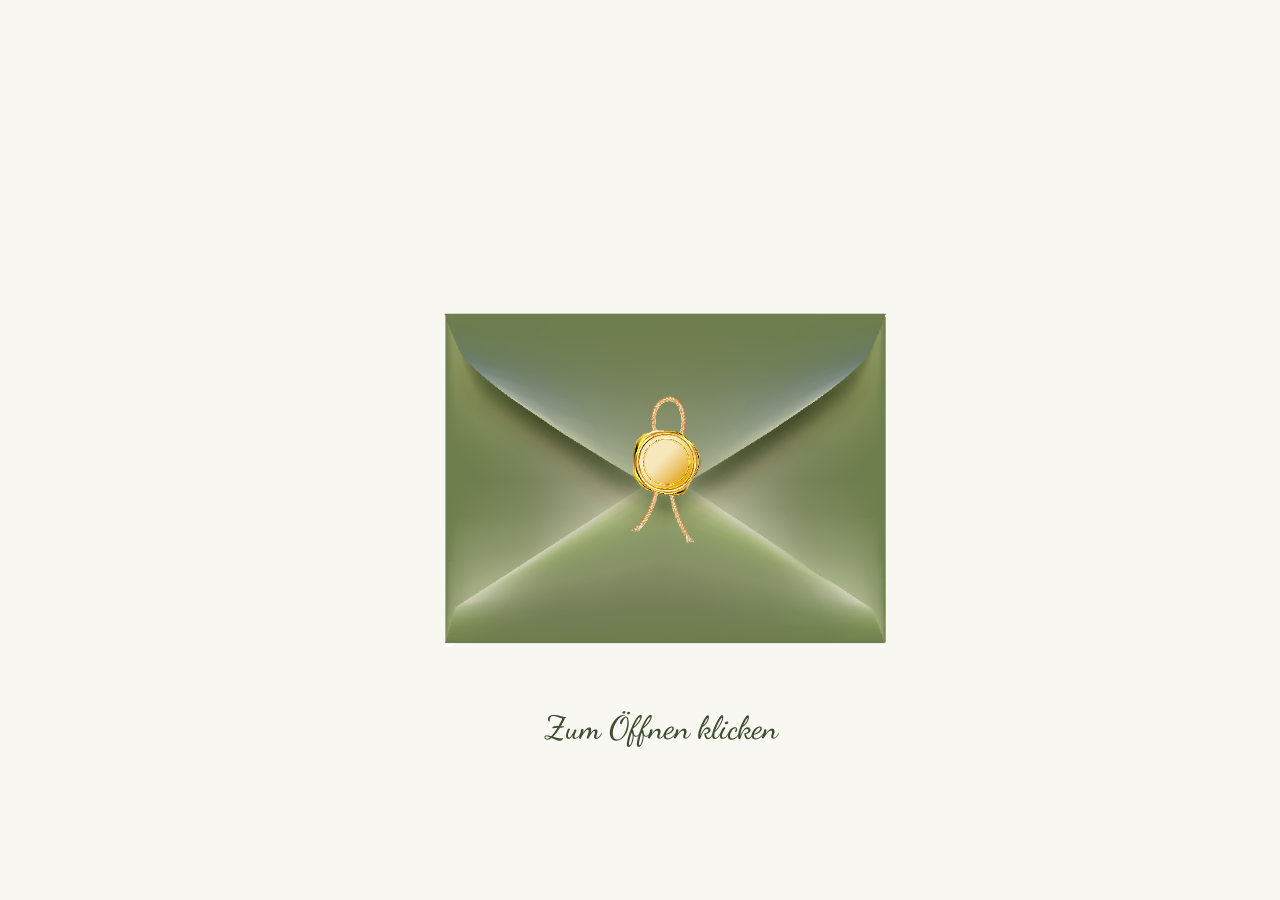
<file: index.html>
<!doctype html>
<html lang="de">

<head>
    <meta charset="UTF-8">
    <meta name="viewport" content="width=device-width, initial-scale=1.0">

    <meta name="theme-color" content="#f8f7f2">
    <meta name="description" content="Die Hochzeitseinladung von Karin und Thomas am 11. Juni 2027.">

    <title>Karin &amp; Thomas | Hochzeit</title>

    <link rel="stylesheet" href="css/style.css?v=5">
</head>

<body>

    <main>
        <section class="intro" id="envelopeIntro" aria-label="Einladung öffnen">
            <button
                class="envelope-stage"
                id="envelopeStage"
                type="button"
                aria-label="Hochzeitseinladung öffnen">
                <span class="envelope-state envelope-closed" aria-hidden="true">
                    <img src="assets/closed-envelope.svg" alt="">
                </span>
                <span class="envelope-state envelope-open" aria-hidden="true">
                    <img src="assets/open-envelope.svg" alt="">
                </span>
                <span class="seal-layer" aria-hidden="true">
                    <img src="assets/seal.svg" alt="">
                </span>
                <span class="open-hint">Zum Öffnen klicken</span>
            </button>
        </section>

        <div class="wedding-site" id="weddingSite" aria-hidden="true" tabindex="-1">
            <header class="hero section-wrap" id="start">
                <div class="hero-illustration" role="img" aria-label="Karin und Thomas vor einem blühenden Torbogen">
                    <img class="hero-arch" src="assets/home-arkaplan.png" alt="">
                    <img class="hero-couple" src="assets/gelin-damat.png" alt="">
                </div>
                <div class="hero-copy">
                    
                    <h1>Karin <span>&amp;</span> Thomas</h1>
                    <p class="eyebrow">Laden wir euch / dich  herzlich dazu ein, unsere Hochzeit gemeinsam zu feiern</p>
                    <p class="hero-date">11<span>·</span>Juni 2027 <span>·</span> Horb</p>
                </div>
            </header>

                        <section class="feedback-section section-wrap" aria-labelledby="feedbackTitle">
                <h2 class="feedback-title" id="feedbackTitle">Bitte gebt uns euer Feedback bis spätestens 31.12.2026</h2>
                <button class="button button-solid" id="openRsvpForm" type="button" aria-haspopup="dialog" aria-controls="rsvpDialog">Zusage erbeten</button>
            </section>

            <section class="event-section section-wrap" id="hochzeit">
                <div class="event-art" aria-hidden="true">
                    <img src="assets/png-sandalye.png" alt="">
                </div>
                <div class="event-details">
                    <div class="section-heading">
                        <p class="eyebrow">Eure Anreise zur </p>
                        <h2>Trauung</h2>
                    </div>
                    <div class="event-copy">
                        <p class="event-date">11. Juni 2027</p>
                        <p>Beginn um 11:30 Uhr</p>
                        <p>Rathaus, 72160 Horb</p>
            
                        <a class="button button-outline" href="https://www.google.com/maps/search/?api=1&amp;query=Marktplatz+4%2C+72160+Horb+am+Neckar" target="_blank" rel="noopener noreferrer">Anfahrt Google Maps</a>
                    </div>
                </div>
            </section>

            <section class="menu-section section-wrap" id="menue">
                <div class="menu-copy">
                    <p class="eyebrow">Gemeinsam genießen</p>
                    <h2>Eure Anreise zur Hochzeitsfeier</h2>
                    <p>11. Juni 2027</p>
                    <p>Sektempfang &amp; Fingerfood, Essen &amp; Getränke</p>
                    <p>Beginn um 13:30 / 14:00 Uhr</p>
                    <p>Quartier77, 72160 Horb</p>
                    
                    <a class="button button-outline" href="https://www.google.com/maps/search/?api=1&amp;query=Am+Garnisonspl.+4%2C+72160+Horb+am+Neckar" target="_blank" rel="noopener noreferrer">Anfahrt Google Maps</a>
                    
                </div>
                <img class="menu-art" src="assets/png-masa.png" alt="Festlich gedeckter Tisch">
            </section>

            <section class="stay-section section-wrap" id="uebernachtung">
                <p class="eyebrow">Gut gebettet</p>
                <h2>Übernachtung</h2>
                <img class="stay-art" src="assets/png-otel.png" alt="Illustration eines Landhotels">
                <p class="eyebrow">Für unsere Gäste, die von außerhalb anreisen, haben wir einige Übernachtungsmöglichkeiten <br> in der Nähe zusammengestellt</p>
                <div class="hotel-list" id="hotels">
                    <article class="hotel">
                        <h3><a class="hotel-link" href="https://www.adler-dettingen.de/doppelzimmer/" target="_blank" rel="noopener">Gasthof Adler</a></h3>
                        <p>Alte Straße 3<br>72160 Horb am Neckar-Dettingen</p>
                        <p>Doppelzimmer inkl. Frühstück</p>
                    </article>
                    <article class="hotel">
                        <h3><a class="hotel-link" href="https://steiglehof.de/hotel/" target="_blank" rel="noopener">Hotel Steiglehof</a></h3>
                        <p>Steigle 35<br>72160 Horb am Neckar</p>
                        <p>Doppelzimmer inkl. Frühstück</p>
                    </article>
                    <article class="hotel">
                        <h3><a class="hotel-link" href="https://hor-hotel.de/de/home" target="_blank" rel="noopener">HOR Hotel by WMM Hotels</a></h3>
                        <p>Pappelstraße 2<br>72160 Horb am Neckar OT Heiligenfeld</p>
                        <p>Apartment-Doppelzimmer mit Küchenzeile, ohne Frühstück</p>
                    </article>
                </div>
                <p class="stay-note">Preise und Verfügbarkeit direkt beim Hotel selbst anfragen</p>
                <a class="button button-solid" href="https://www.google.com/maps/search/?api=1&amp;query=Hotels+in+Horb+am+Neckar" target="_blank" rel="noopener">Hotels Google Maps Horb</a>
            </section>

            <section class="honeymoon-section section-wrap" id="hochzeitsreise">
                <h2>Unser größter Wunsch? Unvergessliche Erinnerungen!</h2>
                <p>Da wir unseren gemeinsamen Haushalt schon komplett eingerichtet haben, freuen wir uns am meisten über einen kleinen Beitrag für unsere Hochzeitsreise mit dem Camper. Ihr helft uns damit, die Welt zu entdecken!</p>
            </section>

            <section class="rsvp-section section-wrap" id="rsvp">
                <img class="rsvp-flower rsvp-flower-left" src="assets/cicek1.png" alt="" aria-hidden="true">
                <img class="rsvp-flower rsvp-flower-right" src="assets/cicek1.png" alt="" aria-hidden="true">
                <p class="eyebrow">Ein Tag voller schöner Erinnerungen</p>
                <p>Wir freuen uns darauf, diesen besonderen Tag mit euch zu feiern!</p>
                <h2>Karin <span>&amp;</span> Thomas</h2>
                
                <p class="footer-contact">Bei Fragen zur Anreise<br>E-Mail: info.hochzeit@mein.gmx<br>Kontakt: +49 163 8924681</p>
                <a class="back-to-top" href="#start">Zurück nach oben</a>
            </section>
        </div>
        <button class="music-toggle" id="musicToggle" type="button" aria-pressed="false">Musik an</button>

        <dialog class="rsvp-dialog" id="rsvpDialog" aria-labelledby="rsvpTitle">
            <button class="rsvp-close" id="closeRsvpForm" type="button" aria-label="Schließen">&times;</button>
            <p class="eyebrow">Wir freuen uns auf euch</p>
            <h2 id="rsvpTitle">Rückmeldung</h2>
            <p class="rsvp-description">Bitte teilt uns mit, mit wie vielen Personen und Kindern ihr kommt.</p>
            <form class="rsvp-form" id="rsvpForm" method="post" target="rsvpResponseFrame">
                <label for="rsvpFirstName">Vorname</label>
                <input id="rsvpFirstName" name="firstName" type="text" autocomplete="given-name" required>

                <label for="rsvpLastName">Nachname</label>
                <input id="rsvpLastName" name="lastName" type="text" autocomplete="family-name" required>

                <label for="rsvpGuests">Wie viele Personen kommen insgesamt?</label>
                <select id="rsvpGuests" name="attendees" required>
                    <option value="1">1 Person</option>
                    <option value="2">2 Personen</option>
                    <option value="3">3 Personen</option>
                    <option value="4">4 Personen</option>
                    <option value="5">5 Personen</option>
                    <option value="6">6 Personen</option>
                </select>

                <label for="rsvpChildren">Wie viele Kinder kommen mit?</label>
                <select id="rsvpChildren" name="children" required>
                    <option value="0">Keine Kinder</option>
                    <option value="1">1 Kind</option>
                    <option value="2">2 Kinder</option>
                    <option value="3">3 Kinder</option>
                    <option value="4">4 Kinder</option>
                    <option value="5">5 Kinder</option>
                    <option value="6">6 Kinder</option>
                </select>

                <p class="rsvp-status" id="rsvpStatus" aria-live="polite">Das Formular wird noch mit der Gästeliste verbunden.</p>
                <button class="button button-solid rsvp-submit" id="rsvpSubmit" type="submit" disabled>Rückmeldung senden</button>
            </form>
        </dialog>
        <iframe class="rsvp-response-frame" name="rsvpResponseFrame" title="Formularantwort" aria-hidden="true"></iframe>
    </main>


    <script src="js/script.js"></script><script src="js/script.js?v=2"></script>

</body>

</html>
</file>
<file: css/style.css>
* {
  box-sizing: border-box;
}

:root {
  color-scheme: light;
  --paper: #f8f7f2;
  --ink: #35382e;
  --green: #3e4d31;
  --soft-green: #dfe5d8;
  --rose: #d7b7aa;
  --rule: #d6d5cb;
  --serif: Georgia, "Times New Roman", serif;
  --script: "Dancing Script", "Brush Script MT", cursive;
}

html {
  min-width: 320px;
  scroll-behavior: smooth;
  background: var(--paper);
}

body {
  min-width: 320px;
  min-height: 100vh;
  margin: 0;
  overflow: hidden;
  background: var(--paper);
  color: var(--ink);
  font-family: var(--serif);
  -webkit-font-smoothing: antialiased;
}

body.site-visible {
  overflow: hidden;
}

@font-face {
  font-family: "Dancing Script";
  src: url("../assets/dancing-script-latin-wght-normal.woff2") format("woff2");
  font-weight: 400 700;
  font-style: normal;
  font-display: swap;
}

a {
  color: inherit;
}

.intro {
  position: fixed;
  z-index: 10;
  inset: 0;
  display: grid;
  place-items: center;
  padding: 24px;
  background: var(--paper);
  transition: opacity 850ms ease, visibility 850ms ease;
}

body.site-visible .intro {
  visibility: hidden;
  opacity: 0;
  pointer-events: none;
}

.envelope-stage {
  position: relative;
  display: block;
  width: min(88vw, 1080px);
  aspect-ratio: 16 / 9;
  padding: 0;
  transform: translateY(-21vh);
  border: 0;
  background: transparent;
  cursor: pointer;
}

.envelope-stage:focus-visible {
  outline: 2px solid var(--green);
  outline-offset: 10px;
}

.envelope-state,
.seal-layer {
  position: absolute;
  inset: 0;
  display: grid;
  place-items: center;
  transform-origin: center;
}

.envelope-state {
  transition: opacity 800ms ease, transform 1000ms cubic-bezier(.2,.75,.2,1);
}

.envelope-state img,
.seal-layer img {
  display: block;
  width: 138%;
  height: 138%;
  object-fit: contain;
}

.envelope-closed {
  opacity: 1;
}

.envelope-open {
  transform: scale(.96);
  opacity: 0;
  pointer-events: none;
}

.seal-layer {
  z-index: 5;
  transform: translateY(11%);
  pointer-events: none;
  transition: opacity 450ms ease, transform 650ms cubic-bezier(.2,.75,.2,1);
}

.open-hint {
  position: absolute;
  bottom: -30%;
  left: 52%;
  color: var(--green);
  font-family: var(--script);
  font-size: clamp(22px, 3vw, 32px);
  font-weight: 500;
  white-space: nowrap;
  transform: translateX(-50%);
  transition: opacity 400ms ease, transform 400ms ease;
}

.envelope-stage.is-open .envelope-closed {
  transform: scale(1.06);
  opacity: 0;
}

.envelope-stage.is-open .seal-layer {
  transform: translateY(30%) rotate(8deg) scale(.96);
  opacity: 0;
}

.envelope-stage.is-open .envelope-open {
  transform: scale(1);
  opacity: 1;
}

.envelope-stage.is-open .open-hint {
  transform: translate(-50%, 8px);
  opacity: 0;
}

.wedding-site {
  position: fixed;
  z-index: 20;
  inset: 0;
  overflow-x: hidden;
  overflow-y: auto;
  overscroll-behavior: contain;
  background: var(--paper);
  opacity: 0;
  visibility: hidden;
  transform: translateY(18px);
  transition: opacity 900ms ease, transform 1100ms cubic-bezier(.2,.7,.2,1), visibility 900ms;
  scrollbar-color: #b9bcae var(--paper);
}
.music-toggle {
  position: fixed;
  z-index: 30;
  right: 24px;
  bottom: 24px;
  display: none;
  min-height: 44px;
  align-items: center;
  justify-content: center;
  padding: 0 18px;
  border: 1px solid var(--green);
  border-radius: 999px;
  background: rgba(248, 247, 242, .96);
  color: var(--green);
  font-family: var(--serif);
  font-size: 12px;
  cursor: pointer;
  box-shadow: 0 3px 14px rgba(53, 56, 46, .12);
  transition: background-color 180ms ease, color 180ms ease;
}

body.site-visible .music-toggle {
  display: inline-flex;
}

.music-toggle:hover {
  background: var(--green);
  color: #fff;
}

.music-toggle:focus-visible {
  outline: 2px solid #788766;
  outline-offset: 4px;
}

body.site-visible .wedding-site {
  visibility: visible;
  transform: none;
  opacity: 1;
}

.section-wrap {
  width: min(100% - 48px, 1060px);
  margin-inline: auto;
}

.hero {
  display: flex;
  min-height: min(100svh, 980px);
  flex-direction: column;
  align-items: center;
  justify-content: center;
  padding-top: 28px;
  padding-bottom: 36px;
  text-align: center;
}

.hero-illustration {
  position: relative;
  display: grid;
  width: min(100%, 980px);
  height: clamp(300px, 52vh, 590px);
  place-items: center;
}

.hero-arch,
.hero-couple {
  position: absolute;
  display: block;
  object-fit: contain;
  mix-blend-mode: multiply;
}

.hero-arch {
  inset: 0;
  width: 100%;
  height: 100%;
}

.hero-couple {
  bottom: -2%;
  left: 50%;
  width: min(35%, 340px);
  height: min(72%, 350px);
  mix-blend-mode: normal;
  opacity: 1;
  transform: translateX(-50%);
}

.hero-copy {
  position: relative;
  z-index: 1;
  margin-top: 50px;
}

.eyebrow {
  margin: 12px 12px;
  color: #707462;
  font-size: 14px;
  letter-spacing: .18em;
  line-height: 1.5;
  text-transform: uppercase;
}

.hero h1,
.rsvp-section h2 {
  margin: 0;
  color: var(--green);
  font-family: var(--script);
  font-size: clamp(48px, 7vw, 84px);
  font-weight: 500;
  line-height: 1.06;
}

.hero h1 span,
.rsvp-section h2 span {
  color: #8d9a78;
}

.hero-intro {
  margin: 14px 0 24px;
  font-size: 14px;
}

.button {
  display: inline-flex;
  min-height: 42px;
  align-items: center;
  justify-content: center;
  padding: 0 24px;
  border: 1px solid var(--green);
  border-radius: 999px;
  font-family: inherit;
  font-size: 10px;
  letter-spacing: .08em;
  text-decoration: none;
  text-transform: uppercase;
  transition: background-color 180ms ease, color 180ms ease, transform 180ms ease;
}

.button:hover {
  transform: translateY(-2px);
}

.button:focus-visible,
.back-to-top:focus-visible {
  outline: 2px solid #788766;
  outline-offset: 4px;
}

.button-solid {
  background: var(--green);
  color: #fff;
}

.button-solid:hover {
  background: #293722;
}

.button-outline {
  background: transparent;
  color: var(--green);
}

.button-outline:hover {
  background: var(--green);
  color: #fff;
}

.rsvp-dialog {
  position: fixed;
  width: min(92vw, 440px);
  max-width: none;
  max-height: min(90svh, 720px);
  padding: 34px clamp(22px, 5vw, 38px) 30px;
  overflow-y: auto;
  border: 1px solid var(--rule);
  border-radius: 8px;
  background: var(--paper);
  color: var(--ink);
  box-shadow: 0 22px 70px rgb(30 35 25 / 22%);
  text-align: center;
}

.rsvp-dialog::backdrop {
  background: rgb(34 39 29 / 48%);
  backdrop-filter: blur(2px);
}

.rsvp-dialog h2 {
  margin-bottom: 8px;
}

.rsvp-description {
  margin: 0 auto 22px;
  color: #66675e;
  font-size: 13px;
  line-height: 1.65;
}

.rsvp-close {
  position: absolute;
  top: 10px;
  right: 14px;
  display: grid;
  width: 36px;
  height: 36px;
  place-items: center;
  border: 0;
  background: transparent;
  color: #66675e;
  cursor: pointer;
  font: 28px/1 var(--serif);
}

.rsvp-form {
  display: grid;
  gap: 9px;
  text-align: left;
}

.rsvp-form label {
  margin-top: 6px;
  color: var(--green);
  font-size: 12px;
}

.rsvp-form input,
.rsvp-form select {
  width: 100%;
  min-height: 42px;
  padding: 9px 11px;
  border: 1px solid #d2d1c7;
  border-radius: 4px;
  background: #fffefa;
  color: var(--ink);
  font: 14px var(--serif);
}

.rsvp-form input:focus,
.rsvp-form select:focus {
  border-color: #788766;
  outline: 2px solid rgb(120 135 102 / 22%);
}

.rsvp-status {
  margin: 6px 0 0;
  color: #747569;
  font-size: 11px;
  line-height: 1.5;
  text-align: center;
}

.rsvp-submit {
  width: 100%;
  margin-top: 5px;
  cursor: pointer;
}

.rsvp-submit:disabled {
  cursor: not-allowed;
  opacity: .55;
}

.rsvp-response-frame {
  display: none;
}

.hero-date {
  margin: 28px 0 0;
  color: #747569;
  font-weight: 700;
  font-family: var(--script);
  font-size: clamp(24px, 1.4vw, 24px);
  letter-spacing: .08em;
}

.hero-date span {
  padding-inline: 8px;
  color: var(--rose);
}

h2 {
  margin: 0;
  color: var(--green);
  font-family: var(--script);
  font-size: clamp(38px, 5vw, 58px);
  font-weight: 900;
  line-height: 1.1;
}

.feedback-section {
  padding-block: 34px 42px;
  border-top: 1px solid var(--rule);
  text-align: center;
}

.feedback-title {
  font-size: clamp(34px, 4.5vw, 52px);
}

.feedback-section h2 {
  font-family: Georgia, "Times New Roman", serif;
  font-size: clamp(18px, 2.2vw, 24px);
  font-weight: 400;
  line-height: 1.45;
}

.feedback-section .button {
  margin-top: 18px;
}

.event-section {
  display: grid;
  min-height: 460px;
  grid-template-columns: 1fr 1fr;
  align-items: center;
  gap: 48px;
  padding-block: 90px;
  border-top: 1px solid var(--rule);
}

.event-art {
  display: grid;
  min-height: 360px;
  place-items: center;
}

.event-art img {
  display: block;
  width: min(100%, 390px);
  max-height: 440px;
  object-fit: contain;
}

.event-details {
  text-align: center;
}

.section-heading {
  text-align: center;
}

.event-copy {
  text-align: center;
  font-size: 15px;
  line-height: 1.8;
}

.event-copy p {
  margin: 0;
}

.event-copy .event-date {
  font-size: 18px;
}

.event-copy .button {
  margin-top: 22px;
}

.menu-section {
  display: grid;
  min-height: 420px;
  grid-template-columns: 1fr 1fr;
  align-items: center;
  gap: 48px;
  padding-block: 84px;
  border-top: 1px solid var(--rule);
}

.menu-copy {
  text-align: center;
  line-height: 1.8;
}

.menu-copy h2 {
  margin-bottom: 18px;
}

.menu-copy p:not(.eyebrow) {
  margin: 2px 0;
  font-size: 14px;
}

.menu-copy .button {
  margin-top: 18px;
}

.menu-art {
  display: block;
  width: min(100%, 480px);
  max-height: 400px;
  justify-self: center;
  object-fit: contain;
}

.stay-section {
  padding-block: 100px 112px;
  border-top: 1px solid var(--rule);
  text-align: center;
}

.stay-art {
  display: block;
  width: min(100%, 920px);
  max-height: 470px;
  margin: 24px auto 0;
  object-fit: contain;
}

.section-lead {
  max-width: 650px;
  margin: 18px auto 44px;
  color: #66675e;
  font-size: 13px;
  line-height: 1.8;
}

.hotel-list {
  display: grid;
  grid-template-columns: repeat(3, minmax(0, 1fr));
  margin-block: 46px 32px;
}

.hotel {
  padding: 8px 24px;
}

.hotel + .hotel {
  border-left: 1px solid var(--rule);
}

.hotel h3,
.travel-options h3 {
  margin: 0 0 12px;
  color: var(--green);
  font-size: 14px;
  font-weight: 400;
  letter-spacing: .08em;
  text-transform: uppercase;
}

.hotel-link {
  text-decoration-color: var(--rule);
  text-underline-offset: 3px;
}

.hotel p {
  margin: 8px 0;
  color: #737369;
  font-size: 11px;
  line-height: 1.6;
}

.hotel .price {
  color: var(--green);
  font-weight: 700;
}

.stay-note {
  margin: 38px auto 18px;
  color: #696a60;
  font-size: 12px;
  line-height: 1.7;
}

.travel-section {
  position: relative;
  isolation: isolate;
  padding-block: 100px 90px;
  border-top: 1px solid var(--rule);
  text-align: center;
}

.travel-plane {
  position: absolute;
  z-index: -1;
  top: 10px;
  left: -10%;
  display: block;
  width: min(50%, 460px);
  height: auto;
  margin: 0;
  opacity: .85;
  pointer-events: none;
}

.travel-options {
  display: grid;
  max-width: 720px;
  grid-template-columns: 1fr 1fr;
  gap: 48px;
  margin: 0 auto;
}

.travel-options article {
  padding: 18px;
}

.travel-options p {
  margin: 0;
  color: #696a60;
  font-size: 13px;
  line-height: 1.7;
}

.travel-contact {
  margin: 38px 0 0;
  color: #66675e;
  font-size: 13px;
  line-height: 1.9;
}

.travel-car {
  position: absolute;
  z-index: -1;
  right: -5%;
  bottom: -60px;
  width: min(54%, 500px);
  height: auto;
  opacity: .85;
  pointer-events: none;
}

.honeymoon-section {
  padding-block: 100px 90px;
  border-top: 1px solid var(--rule);
  text-align: center;
}

.honeymoon-section h2 {
  max-width: 900px;
  margin: 0 auto 24px;
}

.honeymoon-section p {
  max-width: 760px;
  margin: 0 auto;
  font-size: 15px;
  line-height: 1.8;
}

.rsvp-section {
  position: relative;
  overflow: hidden;
  display: flex;
  min-height: 390px;
  flex-direction: column;
  align-items: center;
  justify-content: center;
  padding-block: 80px;
  border-top: 1px solid var(--rule);
  text-align: center;
}

.rsvp-flower {
  position: absolute;
  bottom: -4%;
  z-index: 0;
  display: block;
  width: clamp(150px, 26vw, 320px);
  height: auto;
  pointer-events: none;
}

.rsvp-flower-left {
  left: -2%;
}

.rsvp-flower-right {
  right: -2%;
  transform: scaleX(-1);
}

.rsvp-section > :not(.rsvp-flower) {
  position: relative;
  z-index: 1;
}

.rsvp-section > .eyebrow {
  margin: 0 12px 18px;
}

.rsvp-section > p:not(.eyebrow):not(.footer-contact) {
  margin: 0 0 20px;
  font-size: 14px;
  line-height: 1.6;
}

.rsvp-section h2 {
  margin-bottom: 18px;
}

.footer-contact {
  margin: 0;
  font-size: 13px;
  line-height: 1.7;
}

.back-to-top {
  margin-top: 28px;
  color: #6c705f;
  font-size: 10px;
  letter-spacing: .12em;
  text-decoration: none;
  text-transform: uppercase;
}

@media (max-width: 700px) {
  .intro {
    padding: 12px;
  }

  .envelope-stage {
    width: min(98vw, 760px);
    transform: translateY(-3vh);
  }

  .open-hint {
    bottom: -24%;
    font-size: 22px;
  }

  .section-wrap {
    width: min(100% - 36px, 560px);
  }

  .hero {
    min-height: 100svh;
    padding-top: 22px;
    padding-bottom: 36px;
  }

  .hero-illustration {
    height: clamp(250px, 42vh, 390px);
  }

  .hero-couple {
    bottom: -1%;
    width: min(46%, 250px);
    height: min(70%, 300px);
  }

  .hero-copy {
    margin-top: 4px;
  }

  .hero h1 {
    font-size: clamp(48px, 14vw, 68px);
  }

  .hero-intro {
    max-width: 310px;
    margin-inline: auto;
    line-height: 1.6;
  }

  .event-section,
  .menu-section {
    min-height: auto;
    grid-template-columns: 1fr;
    gap: 32px;
    padding-block: 72px;
  }

  .event-art {
    min-height: 0;
  }

  .event-art img {
    width: min(78%, 330px);
    max-height: 350px;
  }

  .menu-section {
    gap: 34px;
  }

  .menu-art {
    width: min(88%, 420px);
    max-height: 330px;
  }

  .stay-art {
    max-height: 300px;
  }

  .stay-section {
    padding-block: 76px;
  }


  .honeymoon-section {
    padding-block: 76px;
  }

  .hotel-list {
    grid-template-columns: 1fr;
    gap: 0;
    margin-block: 34px 28px;
  }

  .hotel {
    padding: 22px 8px;
  }

  .hotel + .hotel {
    border-top: 1px solid var(--rule);
    border-left: 0;
  }

  .travel-options {
    grid-template-columns: 1fr;
    gap: 12px;
  }

  .travel-options article {
    padding: 14px 4px;
  }

  .travel-plane {
    top: 12px;
    left: -10%;
    width: min(72%, 330px);
  }

  .travel-car {
    right: -9%;
    bottom: 20px;
    width: min(78%, 340px);
  }
  .rsvp-section {
    min-height: 340px;
  }

  .rsvp-flower {
    bottom: -1%;
    width: clamp(120px, 34vw, 210px);
  }
}

@media (prefers-reduced-motion: reduce) {
  *,
  *::before,
  *::after {
    scroll-behavior: auto !important;
    transition-duration: .01ms !important;
    animation-duration: .01ms !important;
    animation-iteration-count: 1 !important;
  }
}
</file>
